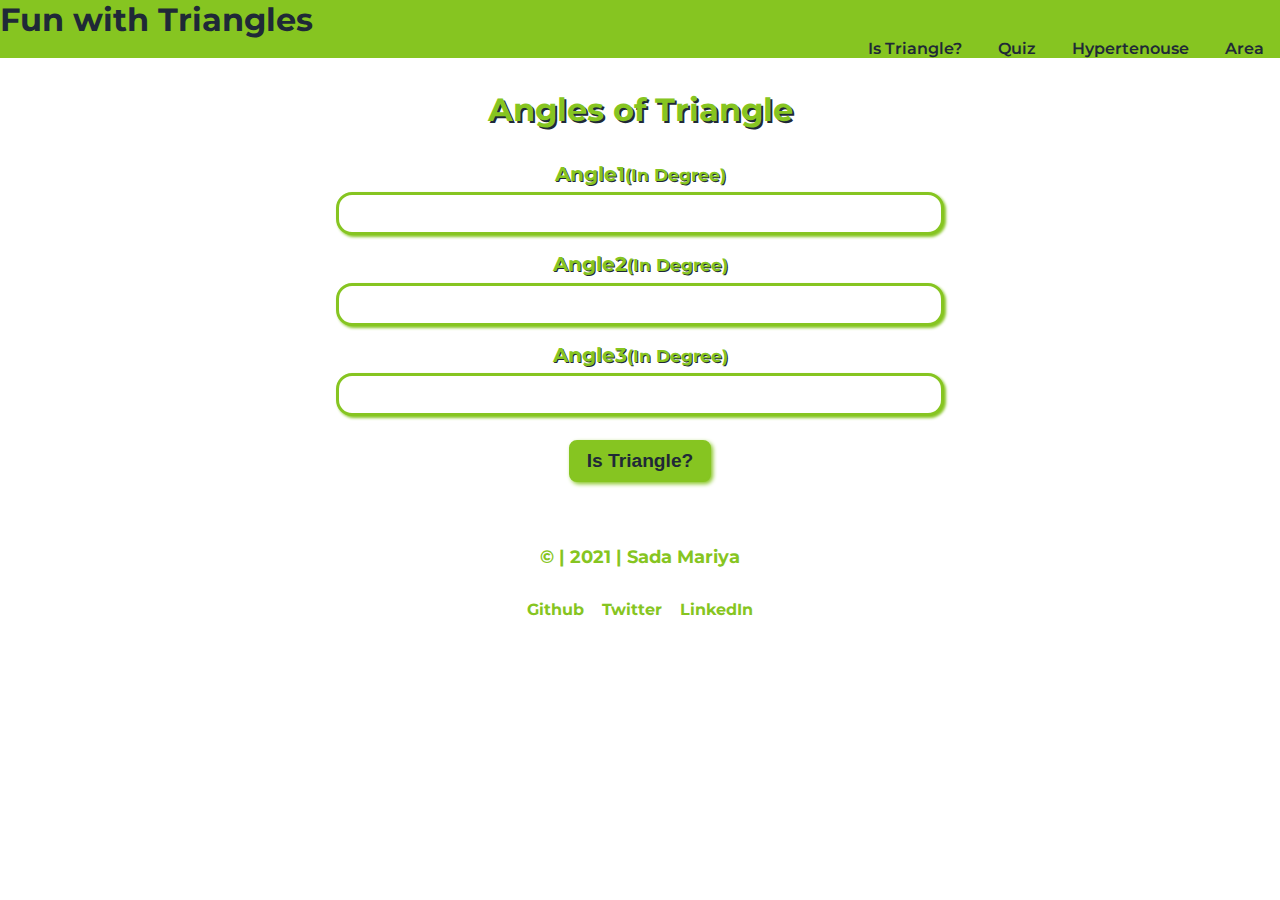
<file: index.html>
<!DOCTYPE html>
<html lang="en">
<head>
    <meta charset="UTF-8">
    <meta http-equiv="X-UA-Compatible" content="IE=edge">
    <meta name="viewport" content="width=device-width, initial-scale=1.0">
    <title>Is Form a Triangle?</title>
    <link rel="stylesheet" href="style.css">
</head>
<body>
    <!-- Navigation part -->
<header>
    <h1>Fun with Triangles</h1>
    <nav>
        <a href="/index.html">Is Triangle?</a>
        <a href="/quiz.html">Quiz</a>
        <a  href="/hypotenuse.html">Hypertenouse</a>
        <a  href="/area.html">Area</a>
</nav>
</header>
<!-- Content -->
    <h2>Angles of Triangle</h2>
    <div class="container-center">
        <label for="angle1">Angle1<small>(In Degree)</small></label>
        <input class="input-angles" type="number"/>
        <label for="angle2">Angle2<small>(In Degree)</small></label>
        <input class="input-angles" type="number"/>
        <label for="angle3">Angle3<small>(In Degree)</small></label>
        <input class="input-angles" type="number"/>
        <button id="Istriangle-check-btn">Is Triangle?</button>
        <div id="output"></div>
    </div>
    <!-- Footer Part -->
    <footer>
        <p>© | 2021 | Sada Mariya</p>
        <ul class="footer-list">
        <li>
            <a class="link" href="https://github.com/mariyasada">Github</a>
         </li>
        <li> 
           <a class="link" href="https://twitter.com/mariya_sada">Twitter</a>
        </li>
        <li>
            <a class="link" href="https://www.linkedin.com/in/mariya-sada-1b6443139">LinkedIn</a>
        </li>
   </ul>
</footer>
    <script src="Istriangle.js"></script>
</body>
</html>
</file>
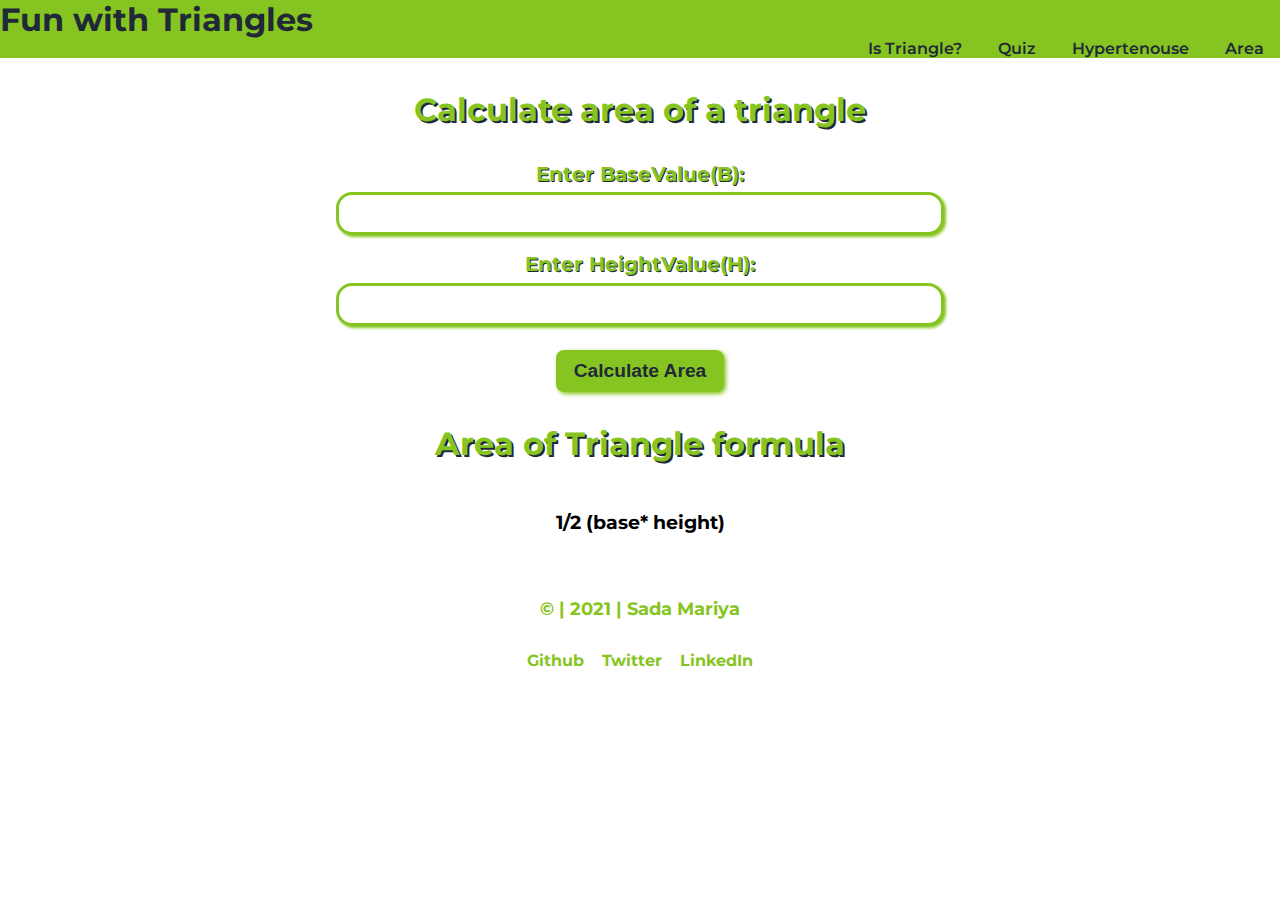
<file: area.html>
<!DOCTYPE html>
<html lang="en">
<head>
    <meta charset="UTF-8">
    <meta http-equiv="X-UA-Compatible" content="IE=edge">
    <meta name="viewport" content="width=device-width, initial-scale=1.0">
    <title>Area of Triangle</title>
</head>
<link rel="stylesheet" href="style.css">
<body>
<!-- Navigation part -->
<header>
    <h1>Fun with Triangles</h1>
    <nav>
        <a href="/index.html">Is Triangle?</a>
        <a href="/quiz.html">Quiz</a>
        <a  href="/hypotenuse.html">Hypertenouse</a>
        <a  href="/area.html">Area</a>
</nav>
</header>

<!-- Body-- -->
    <h2> Calculate area of a triangle</h2>
    <div class="container-center">
        <label for="Basevalue">Enter BaseValue(B):</label>
        <input class="sides" type="number"/>
        <label for="Heightvalue">Enter HeightValue(H):</label>
        <input class="sides" type="number"/>
        <button id="Area-button">Calculate Area</button>
        <h2>Area of Triangle formula</h2>
        <h3>1/2 (base* height)</h3>
        <div id="output"></div>
    </div>
    <!-- Footer Part -->
    <footer>
        <p>© | 2021 | Sada Mariya</p>
        <ul class="footer-list">
        <li>
            <a class="link" href="https://github.com/mariyasada">Github</a>
         </li>
        <li> 
           <a class="link" href="https://twitter.com/mariya_sada">Twitter</a>
        </li>
        <li>
            <a class="link" href="https://www.linkedin.com/in/mariya-sada-1b6443139">LinkedIn</a>
        </li>
   </ul>
</footer>

    <script src="area.js"></script>
</body>
</html>
</file>
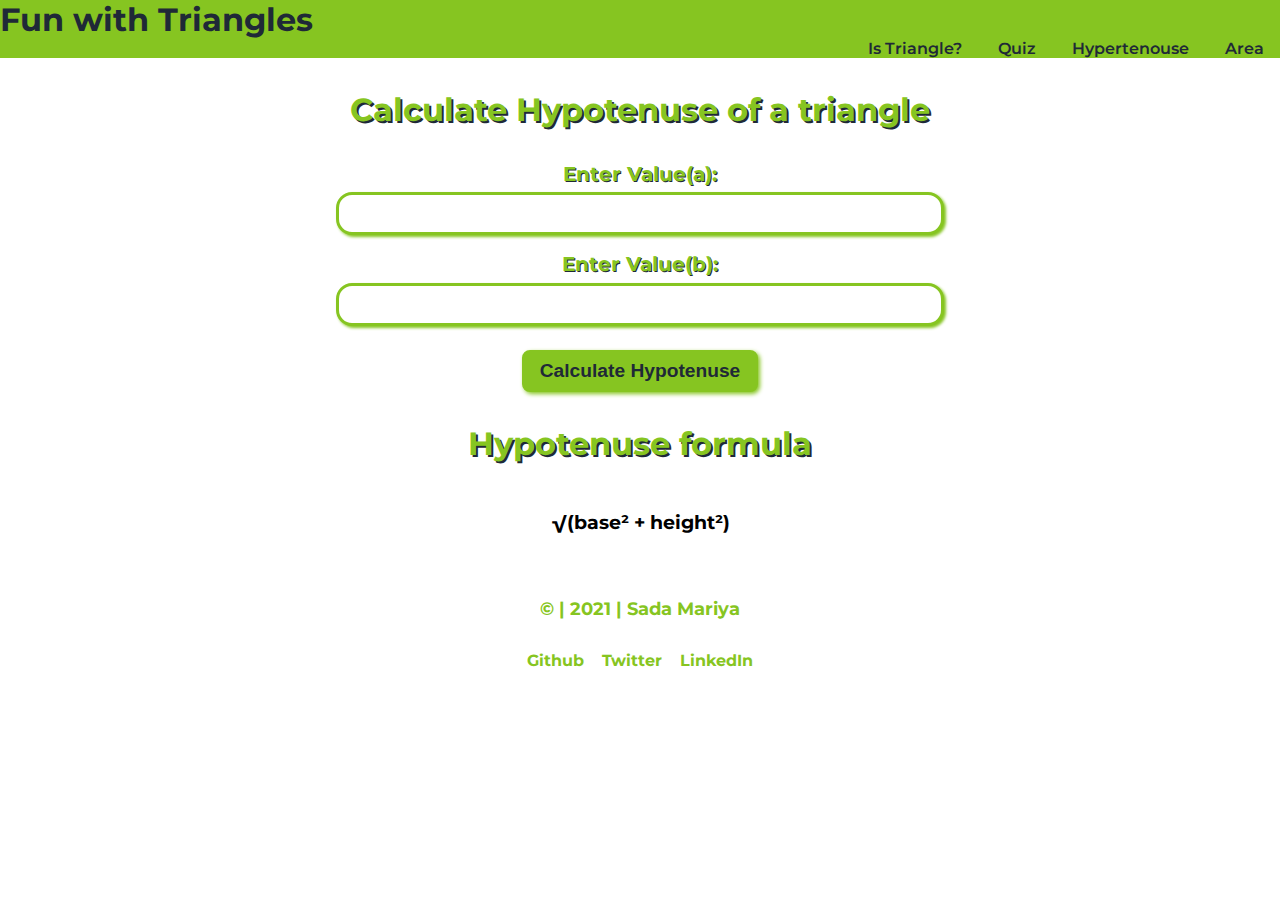
<file: hypotenuse.html>
<!DOCTYPE html>
<html lang="en">
<head>
    <meta charset="UTF-8">
    <meta http-equiv="X-UA-Compatible" content="IE=edge">
    <meta name="viewport" content="width=device-width, initial-scale=1.0">
    <title>Hypotenuse</title>
    <link rel="stylesheet" href="style.css">
</head>
<body>
    <!-- Navigation part -->
    <header>
        <h1>Fun with Triangles</h1>
        <nav>
            <a href="/index.html">Is Triangle?</a>
            <a href="/quiz.html">Quiz</a>
            <a  href="/hypotenuse.html">Hypertenouse</a>
            <a  href="/area.html">Area</a>
    </nav>
    </header>
<!-- content part -->
    <h2> Calculate Hypotenuse of a triangle</h2>
    <div class="container-center">
        <label for="firstvalue">Enter Value(a):</label>
        <input class="sides" type="number"/>
        <label for="secondvalue">Enter Value(b):</label>
        <input class="sides" type="number"/>
        <button id="Hypotenuse-button">Calculate Hypotenuse</button>
        <h2>Hypotenuse formula</h2>
        <h3>√(base² + height²)</h3>
        <div id="output"></div>
    </div>
    <!-- Footer Part -->
    <footer>
        <p>© | 2021 | Sada Mariya</p>
        <ul class="footer-list">
        <li>
            <a class="link" href="https://github.com/mariyasada">Github</a>
         </li>
        <li> 
           <a class="link" href="https://twitter.com/mariya_sada">Twitter</a>
        </li>
        <li>
            <a class="link" href="https://www.linkedin.com/in/mariya-sada-1b6443139">LinkedIn</a>
        </li>
   </ul>
</footer>
    
    <script src="hypotenuse.js"></script>
</body>
</html>
</file>
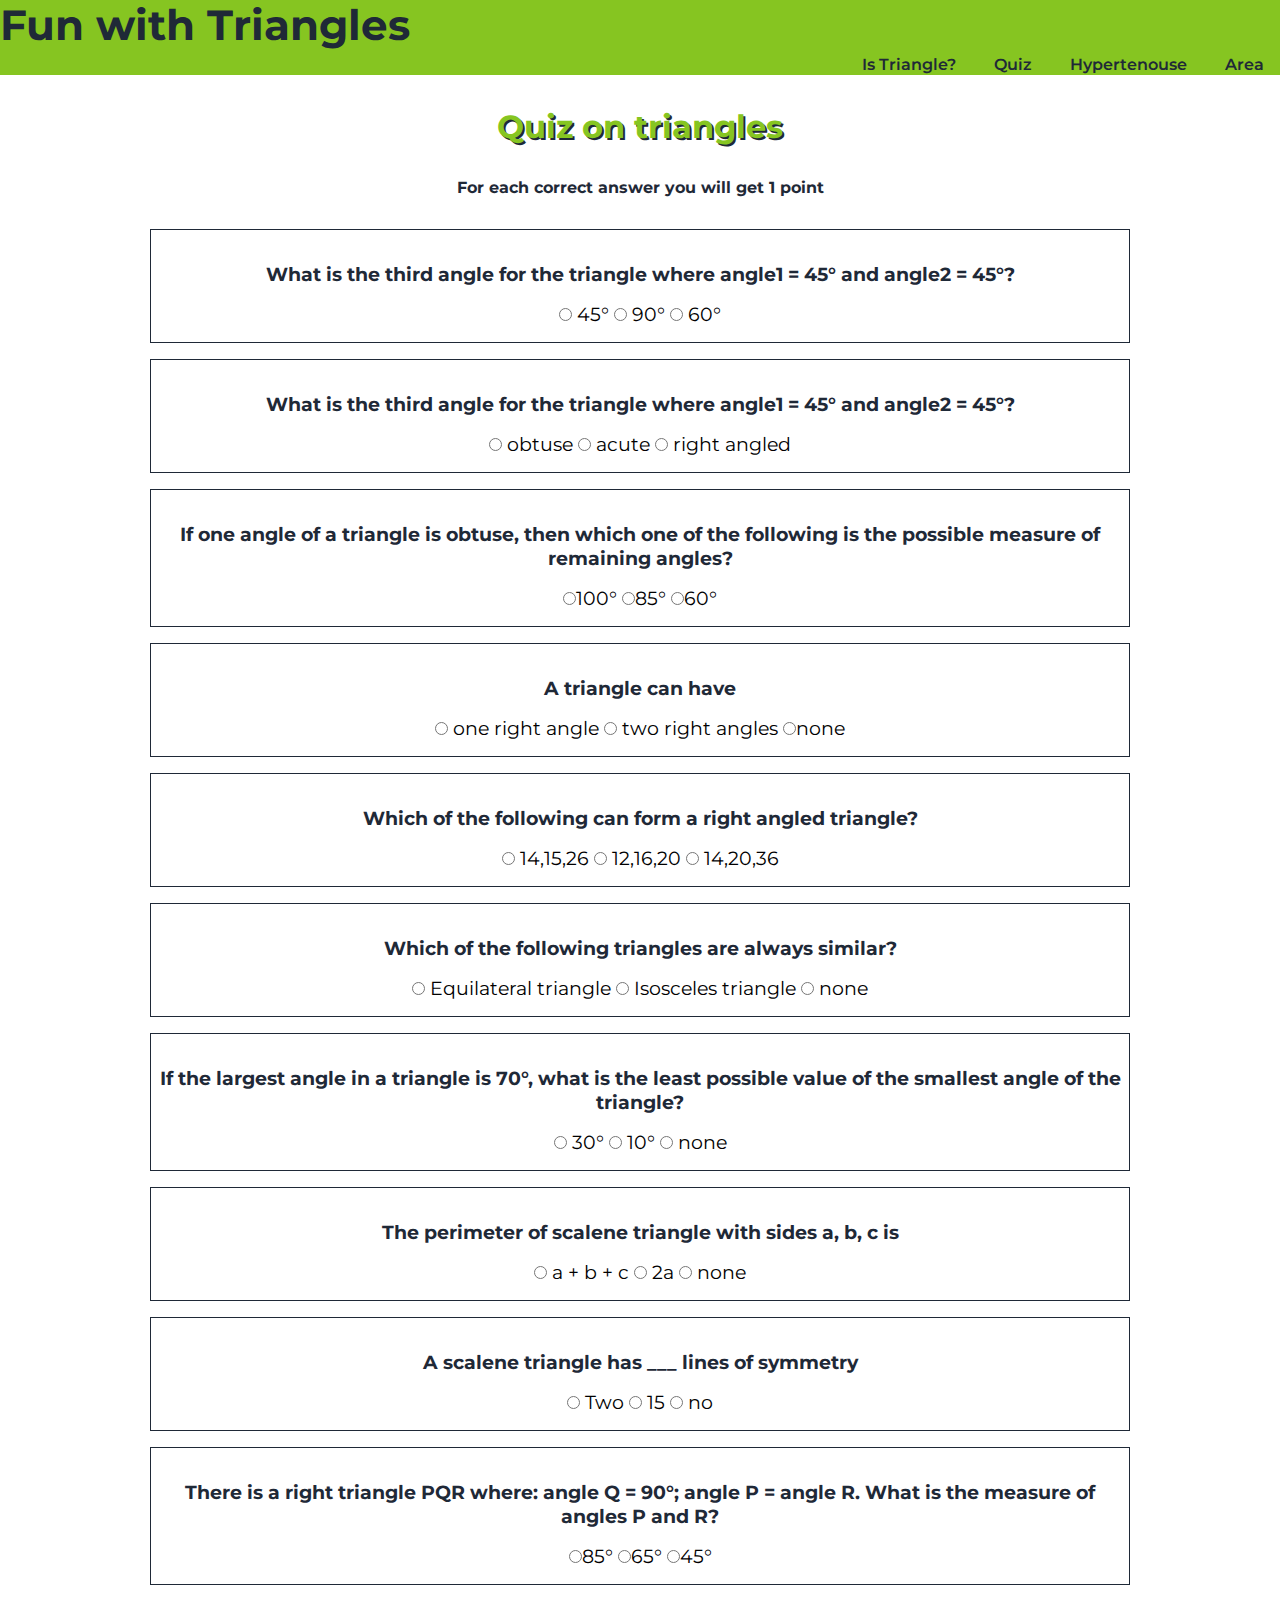
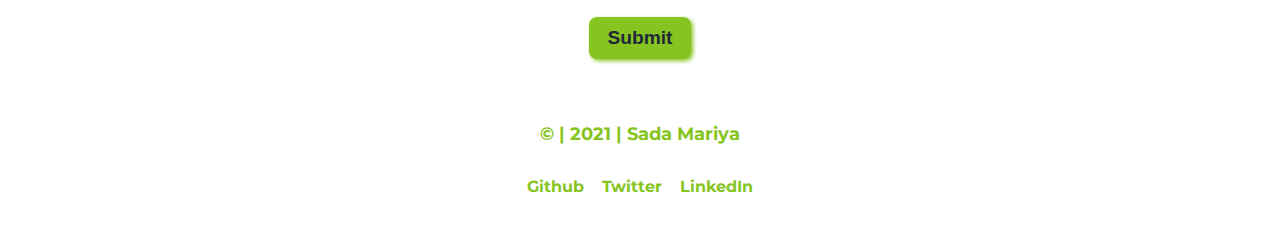
<file: quiz.html>
<!DOCTYPE html>
<html lang="en">
<head>
    <meta charset="UTF-8">
    <meta http-equiv="X-UA-Compatible" content="IE=edge">
    <meta name="viewport" content="width=device-width, initial-scale=1.0">
    <title>Triangle Quiz</title>
</head>
<link rel="stylesheet" href="quiz.css">
<body>
    <!-- Navigation part -->
 <!-- Navigation part -->
 <header>
    <h1>Fun with Triangles</h1>
    <nav>
        <a href="/index.html">Is Triangle?</a>
        <a href="/quiz.html">Quiz</a>
        <a  href="/hypotenuse.html">Hypertenouse</a>
        <a  href="/area.html">Area</a>
</nav>
</header>
<!-- content -->
    <h2>Quiz on triangles</h2>
    <p>For each correct answer you will get 1 point</p>
    <form class="quiz-form">
    <div class="quiz-container">
        <p>What is the third angle for the triangle where angle1 = 45° and angle2 = 45°?</p>
        <label for="question1"><input type="radio" value="45°" name="question1"/> 45°</label>
        <label for="question1"><input type="radio" value="90°" name="question1"/> 90°</label>
        <label for="question1"><input type="radio" value="60°" name="question1"/> 60°</label>
    </div>

    <div class="quiz-container">
        <p>What is the third angle for the triangle where angle1 = 45° and angle2 = 45°?</p>
        <label for="question2"><input type="radio" value="obtuse" name="question2"/> obtuse</label>
        <label for="question2"><input type="radio" value="acute" name="question2"/> acute</label>
        <label for="question2"><input type="radio" value="right angled" name="question2"/> right angled</label>
    </div>

    <div class="quiz-container">
        <p>If one angle of a triangle is obtuse, then which one of the following is the possible measure of remaining angles?</p>
        <label for="question3"><input type="radio" value="100°" name="question3"/>100°</label>
        <label for="question3"><input type="radio" value="85°" name="question3"/>85°</label>
        <label for="question3"><input type="radio" value="60°" name="question3"/>60°</label>
    </div>

    <div class="quiz-container">
        <p>A triangle can have</p>
        <label for="question4"><input type="radio" value="one right angle" name="question4"/> one right angle</label>
        <label for="question4"><input type="radio" value="two right angles" name="question4"/> two right angles</label>
        <label for="question4"><input type="radio" value="none" name="question4"/>none</label>
    </div>

    <div class="quiz-container">
        <p>Which of the following can form a right angled triangle?</p>
        <label for="question5"><input type="radio" value="14,15,26" name="question5"/> 14,15,26</label>
        <label for="question5"><input type="radio" value="12,16,20" name="question5"/> 12,16,20</label>
        <label for="question5"><input type="radio" value="14,20,36" name="question5"/> 14,20,36</label>
    </div>

    <div class="quiz-container">
        <p>Which of the following triangles are always similar?</p>
        <label for="question6"><input type="radio" value="Equilateral triangle " name="question6"/> Equilateral triangle </label>
        <label for="question6"><input type="radio" value="Isosceles triangle" name="question6"/> Isosceles triangle</label>
        <label for="question6"><input type="radio" value="none" name="question6"/> none</label>
    </div>

    <div class="quiz-container">
        <p>If the largest angle in a triangle is 70°, what is the least possible value of the smallest angle of the triangle?</p>
        <label for="question7"><input type="radio" value="30°" name="question7"/> 30° </label>
        <label for="question7"><input type="radio" value="10°" name="question7"/> 10°</label>
        <label for="question7"><input type="radio" value="none" name="question7"/> none</label>
    </div>

    <div class="quiz-container">
        <p>The perimeter of scalene triangle with sides a, b, c is</p>
        <label for="question8"><input type="radio" value="a + b + c " name="question8"/> a + b + c </label>
        <label for="question8"><input type="radio" value="2a" name="question8"/> 2a</label>
        <label for="question8"><input type="radio" value="none" name="question8"/> none</label>
    </div>

    <div class="quiz-container">
        <p>A scalene triangle has ___ lines of symmetry</p>
        <label for="question9"><input type="radio" value="Two" name="question9"/> Two</label>
        <label for="question9"><input type="radio" value="15" name="question9"/> 15</label>
        <label for="question9"><input type="radio" value="no" name="question9"/> no</label>
    </div>

    <div class="quiz-container">
        <p>There is a right triangle PQR where: angle Q = 90°; angle P = angle R. What is the measure of angles P and R?</p>
        <label for="question10"><input type="radio" value="85°" name="question10"/>85°</label>
        <label for="question10"><input type="radio" value="65°" name="question10"/>65°</label>
        <label for="question10"><input type="radio" value="45°" name="question10"/>45°</label>
    </div>
</form>
 <button id="submit-button">Submit</button>
 <div id="output"></div>
 <!-- Footer Part -->
 <footer>
    <p>© | 2021 | Sada Mariya</p>
    <ul class="footer-list">
    <li>
        <a class="link" href="https://github.com/mariyasada">Github</a>
     </li>
    <li> 
       <a class="link" href="https://twitter.com/mariya_sada">Twitter</a>
    </li>
    <li>
        <a class="link" href="https://www.linkedin.com/in/mariya-sada-1b6443139">LinkedIn</a>
    </li>
</ul>
</footer>
    
 <script src="quiz.js"></script>
</body>
</html>
</file>
<file: style.css>
@import url('https://fonts.googleapis.com/css2?family=Montserrat:wght@400;700&display=swap');

*{
    padding: 0;
    margin: 0;
    box-sizing: border-box;
}
body{
    margin: 0px auto;
    width: 100%;
    font-family: 'Montserrat', sans-serif;    
    /* text-align: center; */
}

:root{
    --primary-green: #86c521; 
    --primary-black: #1F2937;
}
/* Navigation part */
header{
    background-color: var(--primary-green);
}
 header a{
    text-decoration: none;
    font-size: 1rem;
    color: var(--primary-black);
    padding: 1rem;
    font-weight: 600;
}
header h1{
    color: var(--primary-black);
}
nav{
    text-align: right;
}
/* container */
h2{
    text-align: center;
    margin:2rem;
    color: var(--primary-green);
    text-shadow: 2px 2px var(--primary-black);
    font-size: 2rem; 
}
h3{
    margin-top: 3rem;
}
.container-center{
    box-sizing: border-box;
    display: block;
    /* border: 3px solid var(--primary-green) ; */
    margin: auto;
    text-align: center;
    max-width:50vw;
    padding: 0rem 1rem;
    /* background-color: rgb(95, 94, 94); */

}
label{
    text-align: center;
    width:100%;
    display: block;
    margin-top: 0.4rem;
    font-size: 1.27rem;
    font-weight: bolder;
    color: var(--primary-green);
    text-shadow: 1px 1px var(--primary-black); 
}
input{
    width:100%;
    display: block;
    margin-top: 0.4rem;
    font-weight: bold;
    border-radius: 1rem;
    border:transparent;
    padding: 0.5rem;
    margin-bottom: 1rem ;
    font-size: large;
    border: 3px solid var(--primary-green);
    box-shadow: 2px 2px 3px var(--primary-green);
    outline: none;

}
button{
    background-color: var(--primary-green);
    display: block;
    color: var(--primary-black);
    text-align: center;
    margin: auto;
    cursor: pointer;
    border: 2px solid var(--primary-green);
    padding: 0.5rem 1rem;
    margin-top: 1.5rem ;
    border-radius: 0.5rem;
    font-size: larger;
    font-weight: bold;
    box-shadow: 2px 2px 4px var(--primary-green);
    outline: #fff;
}
/* footer */
footer {
    text-align: center;
    bottom: 0;
    left: 0;
    right: 0;
    color: var(--primary-green);
    font-weight: bold;
  }
  
  footer p {
    font-size: large;
    text-align: center;
    margin-top: 4rem;
  }
  
  .footer-list {
    margin: 2rem;
  }
  
  li{
    display: inline;
  }
  .link{
      text-decoration: none;
      color:var(--primary-green);
      padding: 0.4rem;
  }
  
  #output {
    font-size: x-large;
    margin: 1rem;
    color: var(--primary-green);
    font-weight: bold;
  }

  /* H2,h3 heading in hypontenuse file */
  /* @media (max-width: 900px) {
    body {
      max-width: 95%;
      width: 100%;
    }
    .inline-item {
        display: inline;
        padding: 0rem;
      }
    
      .container-center {
        width: auto;
      }
      
    } */
</file>
<file: quiz.css>
@import url('https://fonts.googleapis.com/css2?family=Montserrat:wght@400;700&display=swap');

*{
    padding: 0;
    margin: 0;
    box-sizing: border-box;
}
body{
    margin: 0px auto;
    width: 100%;
    font-family: 'Montserrat', sans-serif;    
}

:root{
    --primary-green: #86c521; 
    --primary-black: #1F2937;
}
.quiz-form{
  margin: 2rem auto;
  width: 90%;
  text-align: center;
}
.quiz-container {
    width: 85%;
    margin: 1rem auto;
    font-size: larger;
    padding: 1rem 0;
    border:1px solid var(--primary-black);
  }
  
  .quiz-container p {
    margin: 1rem 0;
    
  }
p{
    text-align: center;
    color: var(--primary-black);
    font-weight: bold;
}
/* Navigation part */
header{
  background-color: var(--primary-green);
  font-size: 1.3rem;
}
header a{
  text-decoration: none;
  font-size: 1rem;
  color: var(--primary-black);
  padding: 1rem;
  font-weight: 600;
  
}
header h1{
  color: var(--primary-black);
}
nav{
  text-align: right;
}

/* container */
h2{
    text-align: center;
    margin:2rem;
    color: var(--primary-green);
    text-shadow: 2px 2px var(--primary-black);
    font-size: 2rem;
}
/* footer */
footer {
  text-align: center;
  /* position: absolute  ; */
  bottom: 0;
  left: 0;
  right: 0;
  color: var(--primary-green);
  font-weight: bold;
}

footer p {
  font-size: large;
  text-align: center;
  margin-top: 4rem;
  color: var(--primary-green);
}

.footer-list {
  margin: 2rem;
}

li{
  display: inline;
}
.link{
    text-decoration: none;
    color:var(--primary-green);
    padding: 0.4rem;
} 
  #output {
    font-size: 1rem;
    margin: 1rem;
    text-align: center;
    color: var(--primary-black);
    font-weight: bold;
  }

  /* button css */
  button{
    background-color: var(--primary-green);
    display: block;
    color: var(--primary-black);
    text-align: center;
    margin: auto;
    cursor: pointer;
    border: 2px solid var(--primary-green);
    padding: 0.5rem 1rem;
    margin-top: 1.5rem ;
    border-radius: 0.5rem;
    font-size: larger;
    font-weight: bold;
    box-shadow: 2px 2px 4px var(--primary-green);
    outline: #fff;
}
/* @media (max-width: 900px) {
  body {
    max-width: 95%;
    width: 100%;
  }
  .inline-item {
    display: inline;
    padding: 0rem;
  }

  .container-center {
    width: auto;
  }
} */
</file>
